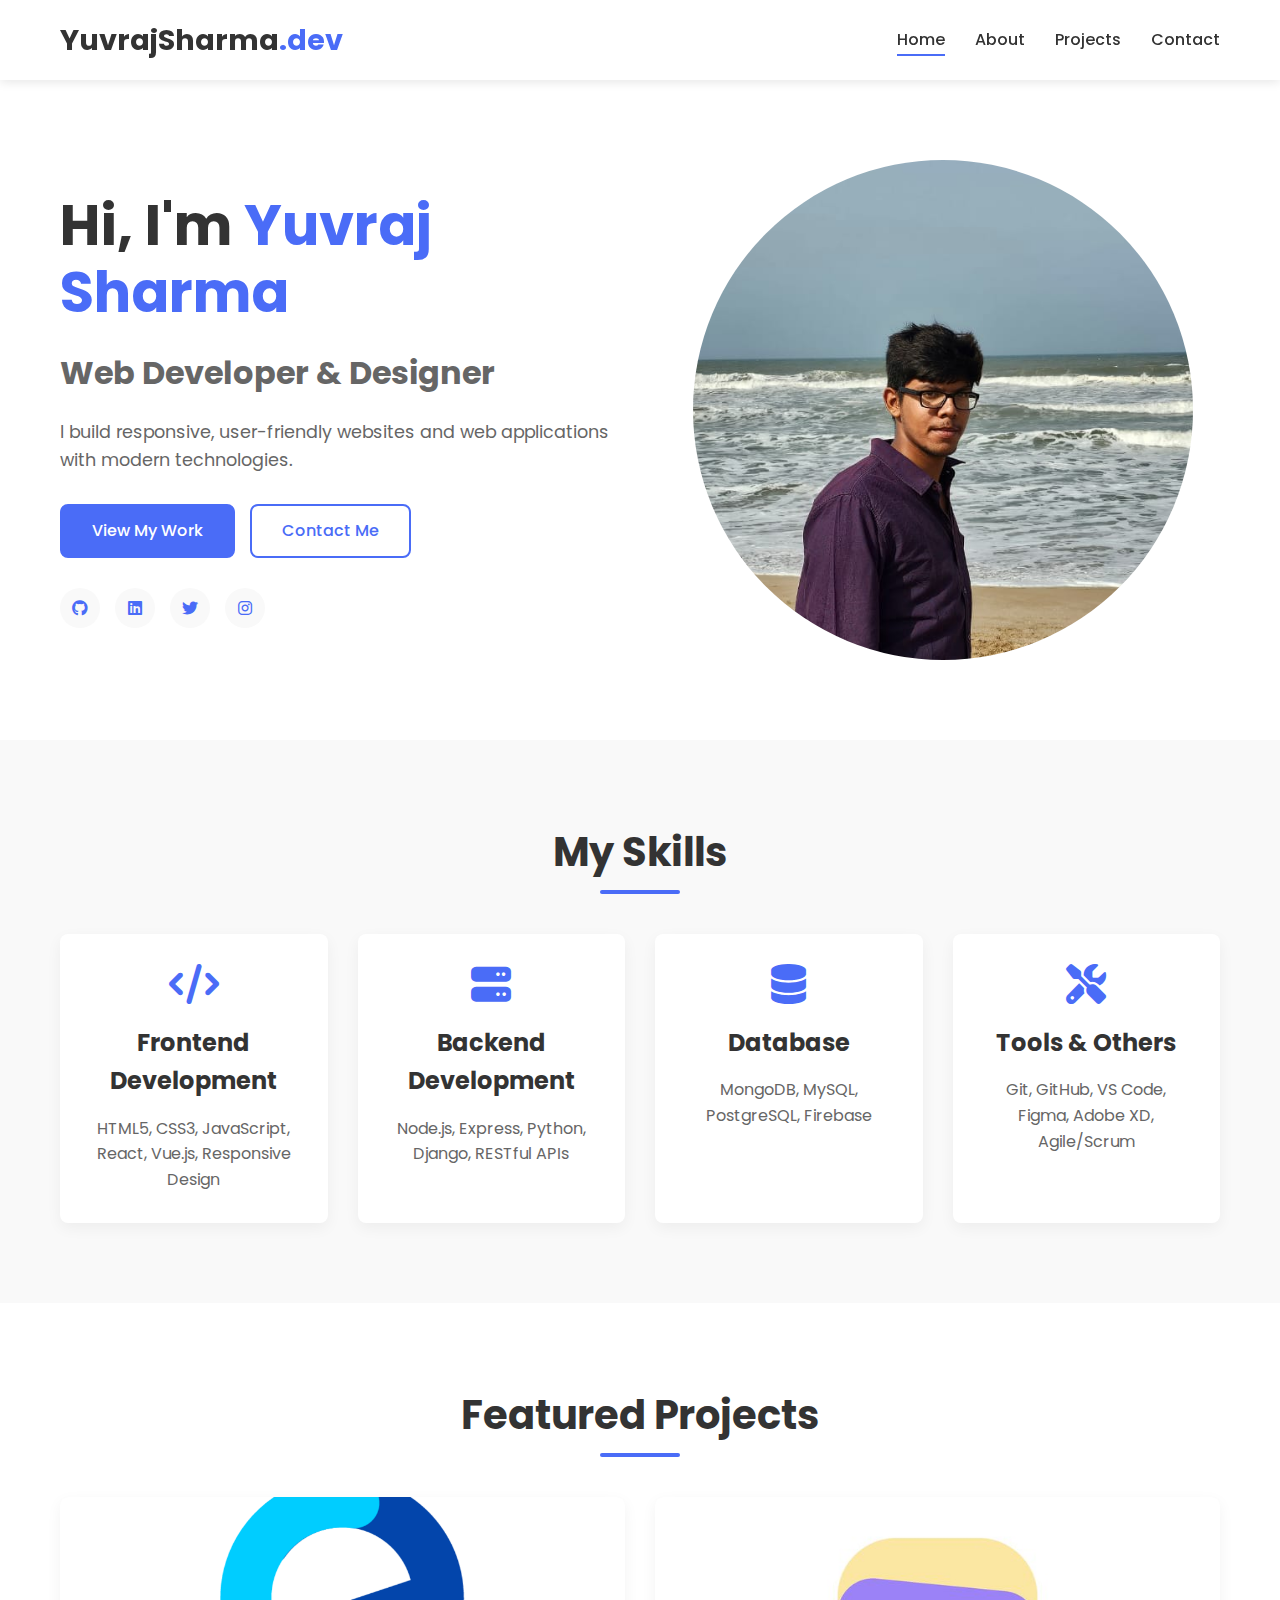
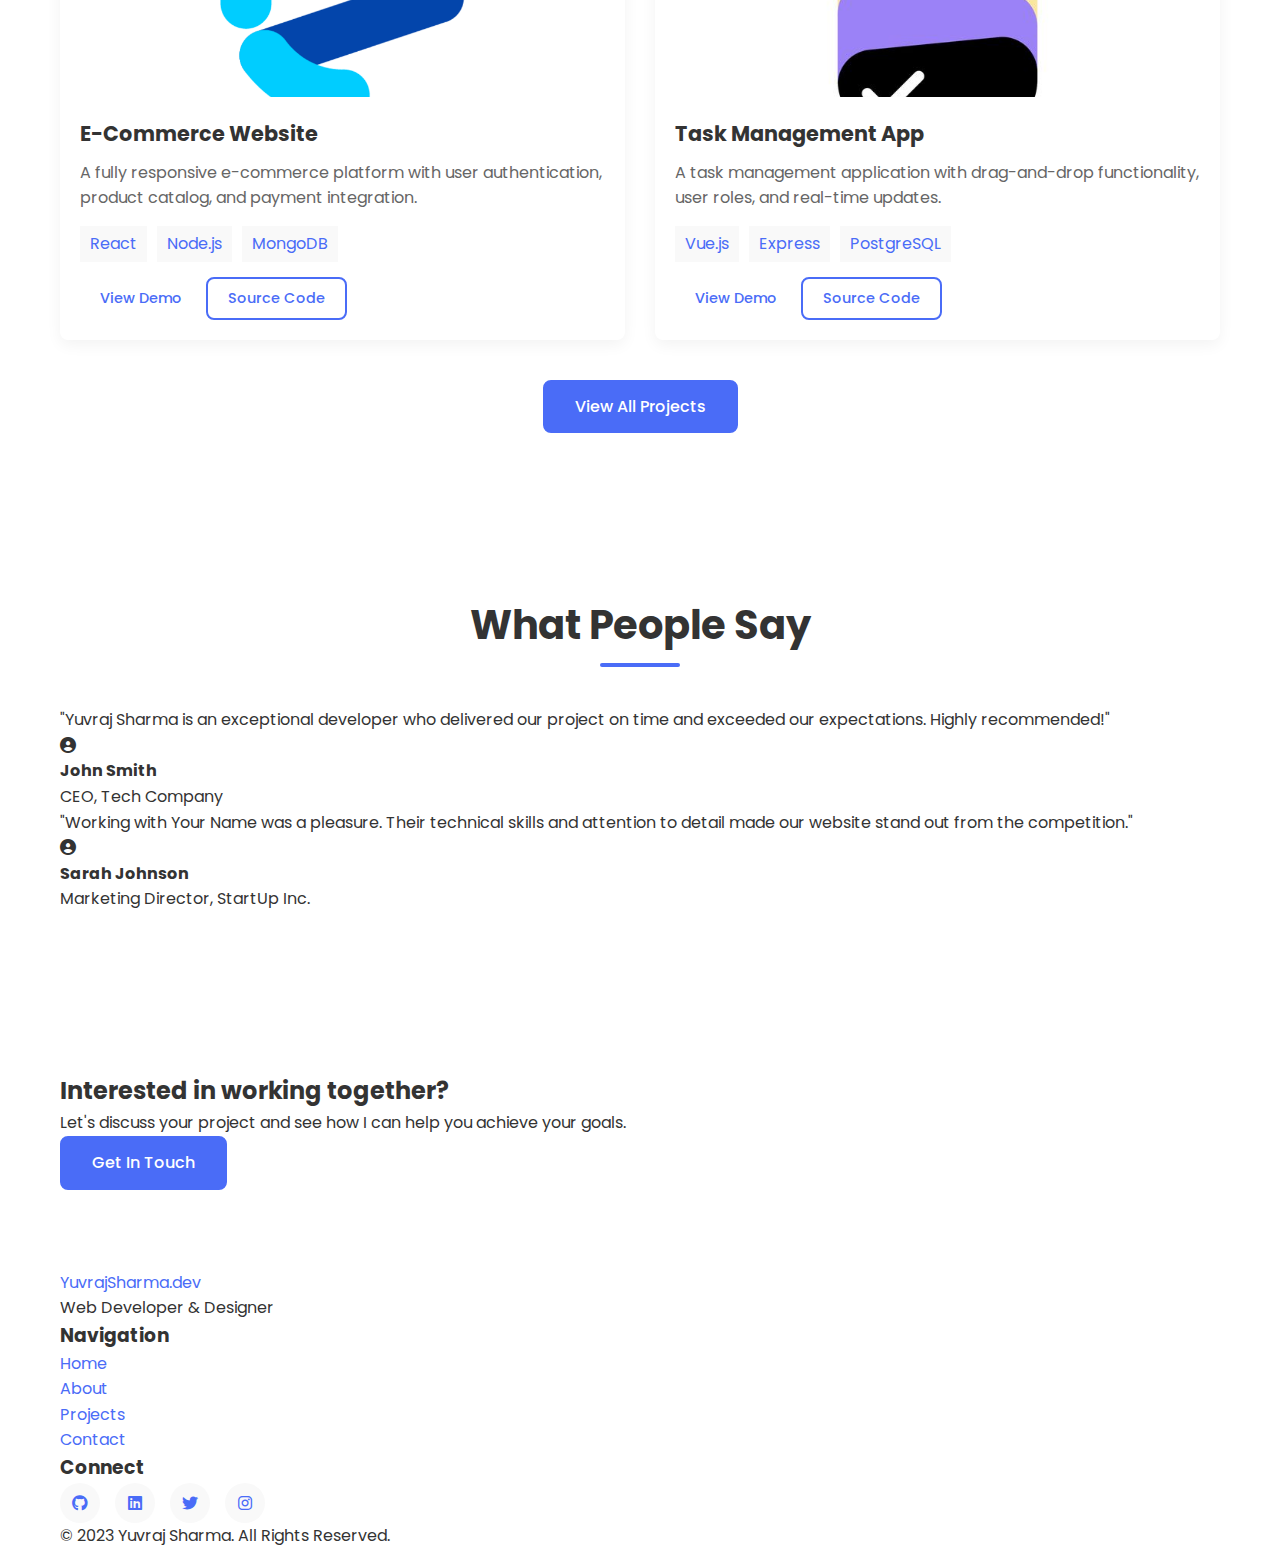
<file: Task4/index.html>
<!DOCTYPE html>
<html lang="en">
<head>
    <meta charset="UTF-8">
    <meta name="viewport" content="width=device-width, initial-scale=1.0">
    <title>Yuvraj Sharma</title>
    <link rel="stylesheet" href="styles/main.css">
    <link rel="stylesheet" href="styles/responsive.css">
    <link rel="stylesheet" href="https://cdnjs.cloudflare.com/ajax/libs/font-awesome/6.4.0/css/all.min.css">
    <link href="https://fonts.googleapis.com/css2?family=Poppins:wght@300;400;500;600;700&display=swap" rel="stylesheet">
</head>
<body>
    <!-- Header Section -->
    <header>
        <div class="container">
            <div class="logo">
                <a href="index.html">YuvrajSharma<span>.dev</span></a>
            </div>
            <nav>
                <ul class="nav-links">
                    <li><a href="index.html" class="active">Home</a></li>
                    <li><a href="about.html">About</a></li>
                    <li><a href="projects.html">Projects</a></li>
                    <li><a href="contact.html">Contact</a></li>
                </ul>
                <div class="hamburger">
                    <span></span>
                    <span></span>
                    <span></span>
                </div>
            </nav>
        </div>
    </header>

    <!-- Hero Section -->
    <section class="hero">
        <div class="container">
            <div class="hero-content">
                <h1>Hi, I'm <span class="highlight">Yuvraj Sharma</span></h1>
                <h2>Web Developer & Designer</h2>
                <p>I build responsive, user-friendly websites and web applications with modern technologies.</p>
                <div class="hero-buttons">
                    <a href="projects.html" class="btn primary-btn">View My Work</a>
                    <a href="contact.html" class="btn secondary-btn">Contact Me</a>
                </div>
                <div class="social-icons">
                    <a href="#" target="_blank"><i class="fab fa-github"></i></a>
                    <a href="#" target="_blank"><i class="fab fa-linkedin"></i></a>
                    <a href="#" target="_blank"><i class="fab fa-twitter"></i></a>
                    <a href="#" target="_blank"><i class="fab fa-instagram"></i></a>
                </div>
            </div>
            <div class="hero-image">
<img src="IMG-20250601-WA0031.jpg" alt="Yuvraj Sharma's Profile Photo" style="border-radius: 50%; width: 500px; height: 500px; object-fit: cover;">
            </div>
        </div>
    </section>

    <!-- Skills Section -->
    <section class="skills">
        <div class="container">
            <h2 class="section-title">My Skills</h2>
            <div class="skills-container">
                <div class="skill-card">
                    <i class="fas fa-code"></i>
                    <h3>Frontend Development</h3>
                    <p>HTML5, CSS3, JavaScript, React, Vue.js, Responsive Design</p>
                </div>
                <div class="skill-card">
                    <i class="fas fa-server"></i>
                    <h3>Backend Development</h3>
                    <p>Node.js, Express, Python, Django, RESTful APIs</p>
                </div>
                <div class="skill-card">
                    <i class="fas fa-database"></i>
                    <h3>Database</h3>
                    <p>MongoDB, MySQL, PostgreSQL, Firebase</p>
                </div>
                <div class="skill-card">
                    <i class="fas fa-tools"></i>
                    <h3>Tools & Others</h3>
                    <p>Git, GitHub, VS Code, Figma, Adobe XD, Agile/Scrum</p>
                </div>
            </div>
        </div>
    </section>

    <!-- Featured Projects Section -->
    <section class="featured-projects">
        <div class="container">
            <h2 class="section-title">Featured Projects</h2>
            <div class="projects-grid">
                <!-- Project 1 -->
                <div class="project-card">
                    <div class="project-image">
                        <div class="project-placeholder">
                            <i class="fas fa-laptop-code"></i>
                            <p>Project Image</p>
<img src="36682.png" alt="E-Commerce Website Screenshot">
                        </div>
                    </div>
                    <div class="project-info">
                        <h3>E-Commerce Website</h3>
                        <p>A fully responsive e-commerce platform with user authentication, product catalog, and payment integration.</p>
                        <div class="project-tech">
                            <span>React</span>
                            <span>Node.js</span>
                            <span>MongoDB</span>
                        </div>
                        <div class="project-links">
                            <a href="#" class="btn small-btn">View Demo</a>
                            <a href="#" class="btn small-btn secondary-btn">Source Code</a>
                        </div>
                    </div>
                </div>
                <!-- Project 2 -->
                <div class="project-card">
                    <div class="project-image">
                        <div class="project-placeholder">
                            <i class="fas fa-mobile-alt"></i>
                            <p>Project Image</p>
<img src="app.jpg" alt="Task Management App Screenshot">
                        </div>
                    </div>
                    <div class="project-info">
                        <h3>Task Management App</h3>
                        <p>A task management application with drag-and-drop functionality, user roles, and real-time updates.</p>
                        <div class="project-tech">
                            <span>Vue.js</span>
                            <span>Express</span>
                            <span>PostgreSQL</span>
                        </div>
                        <div class="project-links">
                            <a href="#" class="btn small-btn">View Demo</a>
                            <a href="#" class="btn small-btn secondary-btn">Source Code</a>
                        </div>
                    </div>
                </div>
            </div>
            <div class="center-btn">
                <a href="projects.html" class="btn primary-btn">View All Projects</a>
            </div>
        </div>
    </section>

    <!-- Testimonials Section -->
    <section class="testimonials">
        <div class="container">
            <h2 class="section-title">What People Say</h2>
            <div class="testimonials-slider">
                <div class="testimonial">
                    <div class="testimonial-text">
                        <p>"Yuvraj Sharma is an exceptional developer who delivered our project on time and exceeded our expectations. Highly recommended!"</p>
                    </div>
                    <div class="testimonial-author">
                        <div class="author-image">
                            <i class="fas fa-user-circle"></i>
                        </div>
                        <div class="author-info">
                            <h4>John Smith</h4>
                            <p>CEO, Tech Company</p>
                        </div>
                    </div>
                </div>
                <div class="testimonial">
                    <div class="testimonial-text">
                        <p>"Working with Your Name was a pleasure. Their technical skills and attention to detail made our website stand out from the competition."</p>
                    </div>
                    <div class="testimonial-author">
                        <div class="author-image">
                            <i class="fas fa-user-circle"></i>
                        </div>
                        <div class="author-info">
                            <h4>Sarah Johnson</h4>
                            <p>Marketing Director, StartUp Inc.</p>
                        </div>
                    </div>
                </div>
            </div>
        </div>
    </section>

    <!-- Contact CTA Section -->
    <section class="contact-cta">
        <div class="container">
            <h2>Interested in working together?</h2>
            <p>Let's discuss your project and see how I can help you achieve your goals.</p>
            <a href="contact.html" class="btn primary-btn">Get In Touch</a>
        </div>
    </section>

    <!-- Footer -->
    <footer>
        <div class="container">
            <div class="footer-content">
                <div class="footer-logo">
                    <a href="index.html">YuvrajSharma<span>.dev</span></a>
                    <p>Web Developer & Designer</p>
                </div>
                <div class="footer-links">
                    <div class="footer-nav">
                        <h3>Navigation</h3>
                        <ul>
                            <li><a href="index.html">Home</a></li>
                            <li><a href="about.html">About</a></li>
                            <li><a href="projects.html">Projects</a></li>
                            <li><a href="contact.html">Contact</a></li>
                        </ul>
                    </div>
                    <div class="footer-social">
                        <h3>Connect</h3>
                        <div class="social-icons">
                            <a href="#" target="_blank"><i class="fab fa-github"></i></a>
                            <a href="#" target="_blank"><i class="fab fa-linkedin"></i></a>
                            <a href="#" target="_blank"><i class="fab fa-twitter"></i></a>
                            <a href="#" target="_blank"><i class="fab fa-instagram"></i></a>
                        </div>
                    </div>
                </div>
            </div>
            <div class="footer-bottom">
                <p>&copy; 2023 Yuvraj Sharma. All Rights Reserved.</p>
            </div>
        </div>
    </footer>

    <script src="js/main.js"></script>
</body>
</html>
</file>
<file: Task4/styles/responsive.css>
/* Responsive Styles */

/* Large Screens (Desktops) */
@media screen and (max-width: 1200px) {
    .container {
        max-width: 960px;
    }
    
    .hero-content h1 {
        font-size: 3rem;
    }
    
    .projects-grid,
    .skills-container {
        grid-template-columns: repeat(2, 1fr);
    }
}

/* Medium Screens (Tablets) */
@media screen and (max-width: 992px) {
    .container {
        max-width: 720px;
    }
    
    header {
        padding: 15px 0;
    }
    
    .hero {
        padding: 60px 0;
    }
    
    .hero .container {
        flex-direction: column;
        text-align: center;
    }
    
    .hero-content {
        margin-bottom: 40px;
    }
    
    .hero-image {
        margin: 0 auto;
    }
    
    .bio-grid {
        grid-template-columns: 1fr;
        gap: 40px;
    }
    
    .bio-image {
        text-align: center;
    }
    
    .contact-grid {
        grid-template-columns: 1fr;
        gap: 40px;
    }
}

/* Small Screens (Mobile Landscape) */
@media screen and (max-width: 768px) {
    .container {
        max-width: 540px;
    }
    
    .nav-links {
        display: none;
        position: fixed;
        top: var(--header-height);
        left: 0;
        width: 100%;
        background-color: var(--bg-color);
        box-shadow: 0 10px 15px rgba(0, 0, 0, 0.1);
        flex-direction: column;
        padding: 20px 0;
        z-index: 100;
    }
    
    .nav-links.active {
        display: flex;
    }
    
    .nav-links li {
        margin: 10px 0;
    }
    
    .hamburger {
        display: flex;
    }
    
    .projects-grid,
    .skills-container {
        grid-template-columns: 1fr;
    }
    
    .filter-buttons {
        flex-wrap: wrap;
    }
    
    .filter-btn {
        margin: 5px;
    }
    
    .timeline-content {
        padding-left: 30px;
    }
}

/* Extra Small Screens (Mobile Portrait) */
@media screen and (max-width: 576px) {
    .hero-content h1 {
        font-size: 2.5rem;
    }
    
    .hero-content h2 {
        font-size: 1.5rem;
    }
    
    .section-title {
        font-size: 2rem;
    }
    
    .hero-buttons {
        flex-direction: column;
        align-items: center;
    }
    
    .hero-buttons .btn {
        margin: 10px 0;
        width: 100%;
    }
    
    .project-links {
        flex-direction: column;
    }
    
    .project-links .btn {
        margin: 5px 0;
        width: 100%;
    }
}
</file>
<file: Task4/styles/main.css>
/* Main CSS Styles */

/* Reset and Base Styles */
* {
    margin: 0;
    padding: 0;
    box-sizing: border-box;
}

:root {
    --primary-color: #4a6cf7;
    --primary-dark: #3a56d4;
    --secondary-color: #f97316;
    --text-color: #333;
    --text-light: #666;
    --bg-color: #fff;
    --bg-light: #f9f9f9;
    --bg-dark: #1e293b;
    --border-color: #e5e7eb;
    --success-color: #10b981;
    --error-color: #ef4444;
    --container-width: 1200px;
    --header-height: 80px;
    --border-radius: 8px;
    --transition: all 0.3s ease;
}

body {
    font-family: 'Poppins', sans-serif;
    line-height: 1.6;
    color: var(--text-color);
    background-color: var(--bg-color);
}

a {
    text-decoration: none;
    color: var(--primary-color);
    transition: var(--transition);
}

ul {
    list-style: none;
}

img {
    max-width: 100%;
    height: auto;
}

.container {
    max-width: var(--container-width);
    margin: 0 auto;
    padding: 0 20px;
}

section {
    padding: 80px 0;
}

.section-title {
    font-size: 2.5rem;
    text-align: center;
    margin-bottom: 50px;
    position: relative;
}

.section-title::after {
    content: '';
    position: absolute;
    bottom: -10px;
    left: 50%;
    transform: translateX(-50%);
    width: 80px;
    height: 4px;
    background-color: var(--primary-color);
    border-radius: 2px;
}

.highlight {
    color: var(--primary-color);
}

/* Buttons */
.btn {
    display: inline-block;
    padding: 12px 30px;
    border-radius: var(--border-radius);
    font-weight: 500;
    cursor: pointer;
    transition: var(--transition);
    text-align: center;
}

.primary-btn {
    background-color: var(--primary-color);
    color: white;
    border: 2px solid var(--primary-color);
}

.primary-btn:hover {
    background-color: var(--primary-dark);
    border-color: var(--primary-dark);
}

.secondary-btn {
    background-color: transparent;
    color: var(--primary-color);
    border: 2px solid var(--primary-color);
}

.secondary-btn:hover {
    background-color: var(--primary-color);
    color: white;
}

.small-btn {
    padding: 8px 20px;
    font-size: 0.9rem;
}

.center-btn {
    text-align: center;
    margin-top: 40px;
}

/* Header */
header {
    position: fixed;
    top: 0;
    left: 0;
    width: 100%;
    height: var(--header-height);
    background-color: rgba(255, 255, 255, 0.95);
    box-shadow: 0 2px 10px rgba(0, 0, 0, 0.1);
    z-index: 1000;
    transition: var(--transition);
}

header .container {
    display: flex;
    justify-content: space-between;
    align-items: center;
    height: 100%;
}

.logo a {
    font-size: 1.8rem;
    font-weight: 700;
    color: var(--text-color);
}

.logo span {
    color: var(--primary-color);
}

nav {
    display: flex;
    align-items: center;
}

.nav-links {
    display: flex;
}

.nav-links li {
    margin-left: 30px;
}

.nav-links a {
    color: var(--text-color);
    font-weight: 500;
    position: relative;
}

.nav-links a::after {
    content: '';
    position: absolute;
    bottom: -5px;
    left: 0;
    width: 0;
    height: 2px;
    background-color: var(--primary-color);
    transition: var(--transition);
}

.nav-links a:hover::after,
.nav-links a.active::after {
    width: 100%;
}

/* Hamburger Menu */
.hamburger {
    display: none;
    flex-direction: column;
    justify-content: space-between;
    width: 30px;
    height: 21px;
    cursor: pointer;
}

.hamburger span {
    display: block;
    height: 3px;
    width: 100%;
    background-color: var(--text-color);
    border-radius: 3px;
    transition: var(--transition);
}

.hamburger.active span:nth-child(1) {
    transform: translateY(9px) rotate(45deg);
}

.hamburger.active span:nth-child(2) {
    opacity: 0;
}

.hamburger.active span:nth-child(3) {
    transform: translateY(-9px) rotate(-45deg);
}

/* Form Styles */
.form-group {
    margin-bottom: 20px;
    position: relative;
}

.form-group label {
    display: block;
    margin-bottom: 5px;
    font-weight: 500;
}

.form-group input,
.form-group textarea {
    width: 100%;
    padding: 12px 15px;
    border: 1px solid var(--border-color);
    border-radius: var(--border-radius);
    font-family: inherit;
    font-size: 1rem;
    transition: var(--transition);
}

.form-group input:focus,
.form-group textarea:focus {
    border-color: var(--primary-color);
    outline: none;
    box-shadow: 0 0 0 3px rgba(74, 108, 247, 0.2);
}

.form-group.error input,
.form-group.error textarea {
    border-color: var(--error-color);
}

.error-message {
    color: var(--error-color);
    font-size: 0.875rem;
    margin-top: 5px;
}

.form-success {
    background-color: rgba(16, 185, 129, 0.1);
    color: var(--success-color);
    padding: 15px;
    border-radius: var(--border-radius);
    text-align: center;
    font-weight: 500;
}

/* Hero Section */
.hero {
    padding-top: calc(var(--header-height) + 80px);
    padding-bottom: 80px;
}

.hero .container {
    display: grid;
    grid-template-columns: 1fr 1fr;
    gap: 50px;
    align-items: center;
}

.hero-content h1 {
    font-size: 3.5rem;
    line-height: 1.2;
    margin-bottom: 20px;
}

.hero-content h2 {
    font-size: 2rem;
    color: var(--text-light);
    margin-bottom: 20px;
}

.hero-content p {
    font-size: 1.1rem;
    margin-bottom: 30px;
    color: var(--text-light);
}

.hero-buttons {
    display: flex;
    gap: 15px;
    margin-bottom: 30px;
}

.social-icons {
    display: flex;
    gap: 15px;
}

.social-icons a {
    display: flex;
    align-items: center;
    justify-content: center;
    width: 40px;
    height: 40px;
    border-radius: 50%;
    background-color: var(--bg-light);
    color: var(--primary-color);
    transition: var(--transition);
}

.social-icons a:hover {
    background-color: var(--primary-color);
    color: white;
}

.social-icons.large a {
    width: 50px;
    height: 50px;
    font-size: 1.2rem;
}

.hero-image {
    display: flex;
    justify-content: center;
    align-items: center;
}

.profile-image-placeholder {
    width: 350px;
    height: 350px;
    border-radius: 50%;
    background-color: var(--bg-light);
    display: flex;
    flex-direction: column;
    justify-content: center;
    align-items: center;
    color: var(--text-light);
    border: 2px dashed var(--border-color);
}

.profile-image-placeholder i {
    font-size: 5rem;
    margin-bottom: 10px;
}

.profile-image-placeholder.large {
    width: 400px;
    height: 400px;
}

/* Skills Section */
.skills {
    background-color: var(--bg-light);
}

.skills-container {
    display: grid;
    grid-template-columns: repeat(auto-fit, minmax(250px, 1fr));
    gap: 30px;
}

.skill-card {
    background-color: var(--bg-color);
    padding: 30px;
    border-radius: var(--border-radius);
    box-shadow: 0 5px 15px rgba(0, 0, 0, 0.05);
    text-align: center;
    transition: var(--transition);
}

.skill-card:hover {
    transform: translateY(-10px);
    box-shadow: 0 10px 20px rgba(0, 0, 0, 0.1);
}

.skill-card i {
    font-size: 2.5rem;
    color: var(--primary-color);
    margin-bottom: 20px;
}

.skill-card h3 {
    font-size: 1.5rem;
    margin-bottom: 15px;
}

.skill-card p {
    color: var(--text-light);
}

/* Featured Projects Section */
.projects-grid {
    display: grid;
    grid-template-columns: repeat(auto-fit, minmax(300px, 1fr));
    gap: 30px;
}

.project-card {
    background-color: var(--bg-color);
    border-radius: var(--border-radius);
    overflow: hidden;
    box-shadow: 0 5px 15px rgba(0, 0, 0, 0.05);
    transition: var(--transition);
}

.project-card:hover {
    transform: translateY(-10px);
    box-shadow: 0 10px 20px rgba(0, 0, 0, 0.1);
}

.project-image {
    height: 200px;
    overflow: hidden;
}

.project-placeholder {
    width: 100%;
    height: 100%;
    background-color: var(--bg-light);
    display: flex;
    flex-direction: column;
    justify-content: center;
    align-items: center;
    color: var(--text-light);
}

.project-placeholder i {
    font-size: 3rem;
    margin-bottom: 10px;
}

.project-info {
    padding: 20px;
}

.project-info h3 {
    font-size: 1.3rem;
    margin-bottom: 10px;
}

.project-info p {
    color: var(--text-light);
    margin-bottom: 15px;
}

.project-tech {
    display: flex;
    flex-wrap: wrap;
    gap: 10px;
    margin-bottom: 15px;
}

.project-tech span {
    background-color: var(--bg-light);
    color: var(--primary-color);
    padding: 5px 10px
</file>
